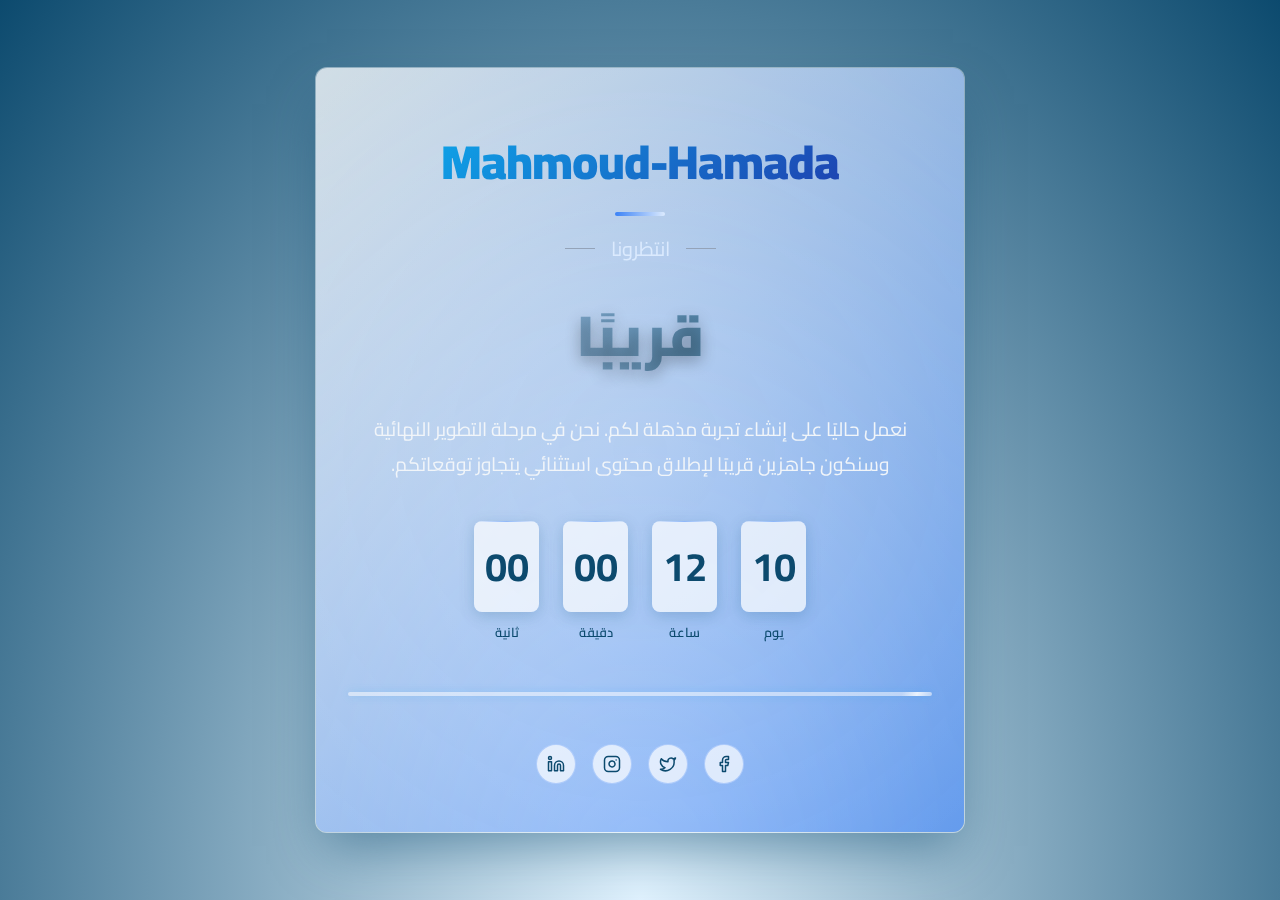
<file: comsoon.html>
<!DOCTYPE html>
<html lang="ar" dir="rtl">
<head>
    <meta charset="UTF-8">
    <meta name="viewport" content="width=device-width, initial-scale=1.0">
    <title>قريبًا - محتوى جديد</title>
    <style>
        @import url('https://fonts.googleapis.com/css2?family=Cairo:wght@300;400;600;700;900&display=swap');
        
        :root {
            --primary: #3b82f6;
            --primary-dark: #2563eb;
            --secondary: #60a5fa;
            --dark: #0c4a6e;
            --light: #f0f9ff;
            --gray: #94a3b8;
            --border-radius: 12px;
        }
        
        * {
            margin: 0;
            padding: 0;
            box-sizing: border-box;
        }
        
        body {
            font-family: 'Cairo', sans-serif;
            background-color: var(--dark);
            min-height: 100vh;
            display: flex;
            justify-content: center;
            align-items: center;
            color: var(--light);
            overflow-x: hidden;
            background: radial-gradient(ellipse at bottom, #e0f2fe 0%, #0c4a6e 100%);
            position: relative;
        }
        
        .stars {
            position: fixed;
            top: 0;
            left: 0;
            width: 100%;
            height: 100%;
            z-index: 0;
            pointer-events: none;
        }
        
        .star {
            position: absolute;
            background-color: white;
            border-radius: 50%;
            opacity: 0;
            animation: twinkle var(--duration) infinite;
            animation-delay: var(--delay);
        }
        
        @keyframes twinkle {
            0% { opacity: 0; }
            50% { opacity: 1; }
            100% { opacity: 0; }
        }
        
        .container {
            text-align: center;
            padding: 3rem 2rem;
            background: rgba(255, 255, 255, 0.15);
            backdrop-filter: blur(15px);
            -webkit-backdrop-filter: blur(15px);
            border-radius: var(--border-radius);
            box-shadow: 0 25px 50px -12px rgba(12, 74, 110, 0.5);
            max-width: 650px;
            width: 90%;
            position: relative;
            z-index: 1;
            border: 1px solid rgba(255, 255, 255, 0.3);
            overflow: hidden;
        }
        
        .highlight {
            position: absolute;
            top: -50%;
            left: -50%;
            width: 200%;
            height: 200%;
            background: radial-gradient(circle at center, rgba(255, 255, 255, 0.2) 0%, transparent 70%);
            pointer-events: none;
            z-index: -1;
        }
        
        .border-gradient {
            position: absolute;
            top: -1px;
            left: -1px;
            right: -1px;
            bottom: -1px;
            border-radius: calc(var(--border-radius) + 1px);
            background: linear-gradient(135deg, #ffffff, #3b82f6);
            z-index: -1;
            opacity: 0.7;
        }
        
        .logo {
            font-size: 3rem;
            font-weight: 900;
            background: linear-gradient(135deg, #0ea5e9, #1e40af);
            -webkit-background-clip: text;
            background-clip: text;
            color: transparent;
            margin-bottom: 1.5rem;
            letter-spacing: -1px;
            position: relative;
            display: inline-block;
        }
        
        .logo::after {
            content: "";
            position: absolute;
            bottom: -10px;
            left: 50%;
            transform: translateX(-50%);
            width: 50px;
            height: 4px;
            background: linear-gradient(90deg, var(--primary), #dbeafe);
            border-radius: 4px;
        }
        
        h1 {
            font-size: 3.5rem;
            margin-bottom: 1.5rem;
            color: white;
            font-weight: 700;
            position: relative;
            text-shadow: 0 5px 15px rgba(0, 0, 0, 0.3);
        }
        
        .gradient-text {
            background: linear-gradient(to right, #bfdbfe, #0c4a6e);
            -webkit-background-clip: text;
            background-clip: text;
            color: transparent;
            font-weight: 900;
        }
        
        p {
            font-size: 1.2rem;
            margin-bottom: 2.5rem;
            line-height: 1.8;
            color: #f1f5f9;
            font-weight: 400;
        }
        
        .coming-soon {
            font-size: 1.25rem;
            text-transform: uppercase;
            letter-spacing: 3px;
            color: #dbeafe;
            margin-bottom: 1rem;
            display: inline-block;
            position: relative;
            padding: 0 1rem;
        }
        
        .coming-soon::before, .coming-soon::after {
            content: "";
            position: absolute;
            top: 50%;
            width: 30px;
            height: 1px;
            background-color: var(--gray);
        }
        
        .coming-soon::before {
            right: 100%;
        }
        
        .coming-soon::after {
            left: 100%;
        }
        
        .progress-container {
            width: 100%;
            height: 4px;
            background-color: rgba(255, 255, 255, 0.5);
            border-radius: 4px;
            margin: 3rem auto 2rem;
            overflow: hidden;
            position: relative;
            box-shadow: 0 0 10px rgba(14, 165, 233, 0.2);
        }
        
        .progress-bar {
            height: 100%;
            width: 0;
            background: linear-gradient(90deg, #ffffff, #3b82f6);
            border-radius: 4px;
            position: relative;
            animation: progress 5s infinite ease-in-out;
        }
        
        @keyframes progress {
            0% {
                width: 0%;
            }
            50% {
                width: 100%;
            }
            100% {
                width: 0%;
            }
        }
        
        .glow {
            position: absolute;
            top: 0;
            right: 0;
            height: 100%;
            width: 30px;
            transform: skewX(-20deg);
            background: linear-gradient(90deg, transparent, rgba(255, 255, 255, 0.7), transparent);
            animation: glow 5s infinite ease-in-out;
        }
        
        @keyframes glow {
            0% {
                right: 100%;
            }
            50% {
                right: -30px;
            }
            100% {
                right: 100%;
            }
        }
        
        .countdown {
            display: flex;
            justify-content: center;
            gap: 1.5rem;
            margin-bottom: 2rem;
        }
        
        .time-box {
            display: flex;
            flex-direction: column;
            align-items: center;
            min-width: 65px;
        }
        
        .number {
            font-size: 2.5rem;
            font-weight: 700;
            color: #0c4a6e;
            background: rgba(255, 255, 255, 0.7);
            border-radius: 8px;
            padding: 0.5rem;
            width: 65px;
            box-shadow: 0 4px 15px rgba(12, 74, 110, 0.2);
            position: relative;
            overflow: hidden;
        }
        
        .number::before {
            content: "";
            position: absolute;
            top: 0;
            left: 0;
            right: 0;
            height: 1px;
            background: linear-gradient(90deg, transparent, rgba(59, 130, 246, 0.5), transparent);
        }
        
        .label {
            font-size: 0.8rem;
            color: #0c4a6e;
            margin-top: 0.5rem;
            text-transform: uppercase;
            letter-spacing: 1px;
            font-weight: 600;
        }
        
        .notify-container {
            display: flex;
            justify-content: center;
            margin-top: 2rem;
        }
        
        .notify-form {
            display: flex;
            max-width: 450px;
            width: 100%;
        }
        
        .email-input {
            flex-grow: 1;
            padding: 0.75rem 1rem;
            border-radius: var(--border-radius) 0 0 var(--border-radius);
            border: 1px solid rgba(12, 74, 110, 0.3);
            background: rgba(255, 255, 255, 0.7);
            color: #0c4a6e;
            font-family: 'Cairo', sans-serif;
            outline: none;
            transition: all 0.3s ease;
        }
        
        .email-input:focus {
            border-color: #0ea5e9;
            box-shadow: 0 0 0 2px rgba(14, 165, 233, 0.3);
        }
        
        .email-input::placeholder {
            color: #64748b;
        }
        
        .notify-btn {
            padding: 0 1.5rem;
            background: linear-gradient(135deg, #0284c7, #1e40af);
            color: white;
            border: none;
            border-radius: 0 var(--border-radius) var(--border-radius) 0;
            font-family: 'Cairo', sans-serif;
            font-weight: 600;
            cursor: pointer;
            transition: all 0.3s ease;
        }
        
        .notify-btn:hover {
            background: linear-gradient(135deg, #0369a1, #1e3a8a);
            transform: translateY(-2px);
        }
        
        .social-links {
            margin-top: 3rem;
            display: flex;
            justify-content: center;
            gap: 1rem;
        }
        
        .social-btn {
            display: inline-flex;
            justify-content: center;
            align-items: center;
            width: 40px;
            height: 40px;
            border-radius: 50%;
            background: rgba(255, 255, 255, 0.7);
            border: 1px solid rgba(59, 130, 246, 0.3);
            color: #0c4a6e;
            text-decoration: none;
            transition: all 0.3s ease;
            position: relative;
            overflow: hidden;
        }
        
        .social-btn:hover {
            color: white;
            transform: translateY(-3px);
            border-color: #0c4a6e;
            box-shadow: 0 5px 15px rgba(12, 74, 110, 0.4);
        }
        
        .social-btn::before {
            content: "";
            position: absolute;
            top: 0;
            left: 0;
            right: 0;
            bottom: 0;
            background: linear-gradient(135deg, #0ea5e9, #1e40af);
            opacity: 0;
            transition: opacity 0.3s ease;
            z-index: -1;
        }
        
        .social-btn:hover::before {
            opacity: 1;
        }
        
        @media (max-width: 768px) {
            h1 {
                font-size: 2.5rem;
            }
            
            p {
                font-size: 1rem;
            }
            
            .coming-soon {
                font-size: 1rem;
            }
            
            .countdown {
                gap: 0.75rem;
            }
            
            .time-box {
                min-width: 50px;
            }
            
            .number {
                font-size: 1.8rem;
                width: 50px;
            }
            
            .notify-form {
                flex-direction: column;
            }
            
            .email-input, .notify-btn {
                width: 100%;
                border-radius: var(--border-radius);
            }
            
            .notify-btn {
                margin-top: 0.5rem;
                padding: 0.75rem;
            }
        }
        
        .animate-float {
            animation: float 6s ease-in-out infinite;
        }
        
        @keyframes float {
            0% {
                transform: translateY(0px);
            }
            50% {
                transform: translateY(-20px);
            }
            100% {
                transform: translateY(0px);
            }
        }
    </style>
</head>
<body>
    <div class="stars" id="stars"></div>
    
    <div class="container">
        <div class="border-gradient"></div>
        <div class="highlight"></div>
        
        <div class="logo animate-float">Mahmoud-Hamada</div> <br>
        <span class="coming-soon">انتظرونا</span>
        <h1 class="gradient-text">قريبًا</h1>
        <p>نعمل حاليًا على إنشاء تجربة مذهلة لكم. نحن في مرحلة التطوير النهائية وسنكون جاهزين قريبًا لإطلاق محتوى استثنائي يتجاوز توقعاتكم.</p>
        
        <div class="countdown">
            <div class="time-box">
                <div class="number">10</div>
                <div class="label">يوم</div>
            </div>
            <div class="time-box">
                <div class="number">12</div>
                <div class="label">ساعة</div>
            </div>
            <div class="time-box">
                <div class="number">00</div>
                <div class="label">دقيقة</div>
            </div>
            <div class="time-box">
                <div class="number">00</div>
                <div class="label">ثانية</div>
            </div>
        </div>
        
        <div class="progress-container">
            <div class="progress-bar">
                <div class="glow"></div>
            </div>
        </div>
     
        
        <div class="social-links">
            <a href="https://www.facebook.com/mahmoudhamada65" class="social-btn" title="فيسبوك">
                <svg xmlns="http://www.w3.org/2000/svg" width="18" height="18" viewBox="0 0 24 24" fill="none" stroke="currentColor" stroke-width="2" stroke-linecap="round" stroke-linejoin="round">
                    <path d="M18 2h-3a5 5 0 0 0-5 5v3H7v4h3v8h4v-8h3l1-4h-4V7a1 1 0 0 1 1-1h3z"></path>
                </svg>
            </a>
            <a href="#" class="social-btn" title="تويتر">
                <svg xmlns="http://www.w3.org/2000/svg" width="18" height="18" viewBox="0 0 24 24" fill="none" stroke="currentColor" stroke-width="2" stroke-linecap="round" stroke-linejoin="round">
                    <path d="M22 4s-.7 2.1-2 3.4c1.6 10-9.4 17.3-18 11.6 2.2.1 4.4-.6 6-2C3 15.5.5 9.6 3 5c2.2 2.6 5.6 4.1 9 4-.9-4.2 4-6.6 7-3.8 1.1 0 3-1.2 3-1.2z"></path>
                </svg>
            </a>
            <a href="#" class="social-btn" title="انستغرام">
                <svg xmlns="http://www.w3.org/2000/svg" width="18" height="18" viewBox="0 0 24 24" fill="none" stroke="currentColor" stroke-width="2" stroke-linecap="round" stroke-linejoin="round">
                    <rect x="2" y="2" width="20" height="20" rx="5" ry="5"></rect>
                    <path d="M16 11.37A4 4 0 1 1 12.63 8 4 4 0 0 1 16 11.37z"></path>
                    <line x1="17.5" y1="6.5" x2="17.51" y2="6.5"></line>
                </svg>
            </a>
            <a href="www.linkedin.com/in/
mahmoud-mohamed-647440172" class="social-btn" title="لينكد إن">
                <svg xmlns="http://www.w3.org/2000/svg" width="18" height="18" viewBox="0 0 24 24" fill="none" stroke="currentColor" stroke-width="2" stroke-linecap="round" stroke-linejoin="round">
                    <path d="M16 8a6 6 0 0 1 6 6v7h-4v-7a2 2 0 0 0-2-2 2 2 0 0 0-2 2v7h-4v-7a6 6 0 0 1 6-6z"></path>
                    <rect x="2" y="9" width="4" height="12"></rect>
                    <circle cx="4" cy="4" r="2"></circle>
                </svg>
            </a>
        </div>
    </div>

    <script>
        // Create stars
        function createStars() {
            const stars = document.getElementById('stars');
            const numberOfStars = 100;
            
            for (let i = 0; i < numberOfStars; i++) {
                const star = document.createElement('div');
                star.classList.add('star');
                
                // Random position
                const x = Math.random() * 100;
                const y = Math.random() * 100;
                
                // Random size
                const size = Math.random() * 3;
                
                // Random duration and delay
                const duration = 3 + Math.random() * 5;
                const delay = Math.random() * 5;
                
                star.style.left = `${x}%`;
                star.style.top = `${y}%`;
                star.style.width = `${size}px`;
                star.style.height = `${size}px`;
                star.style.setProperty('--duration', `${duration}s`);
                star.style.setProperty('--delay', `${delay}s`);
                
                stars.appendChild(star);
            }
        }
        
        // Update countdown
        function updateCountdown() {
            // Fixed countdown for demo purposes
            // In a real scenario, you would calculate remaining time to a target date
        }
        
        // Move highlight effect with mouse
        document.addEventListener('mousemove', (e) => {
            const container = document.querySelector('.container');
            const highlight = document.querySelector('.highlight');
            
            const rect = container.getBoundingClientRect();
            const x = e.clientX - rect.left;
            const y = e.clientY - rect.top;
            
            highlight.style.transform = `translate(${x}px, ${y}px)`;
        });
        
        // Initialize
        document.addEventListener('DOMContentLoaded', () => {
            createStars();
            updateCountdown();
        });
    </script>
</body>
</html>
</file>
